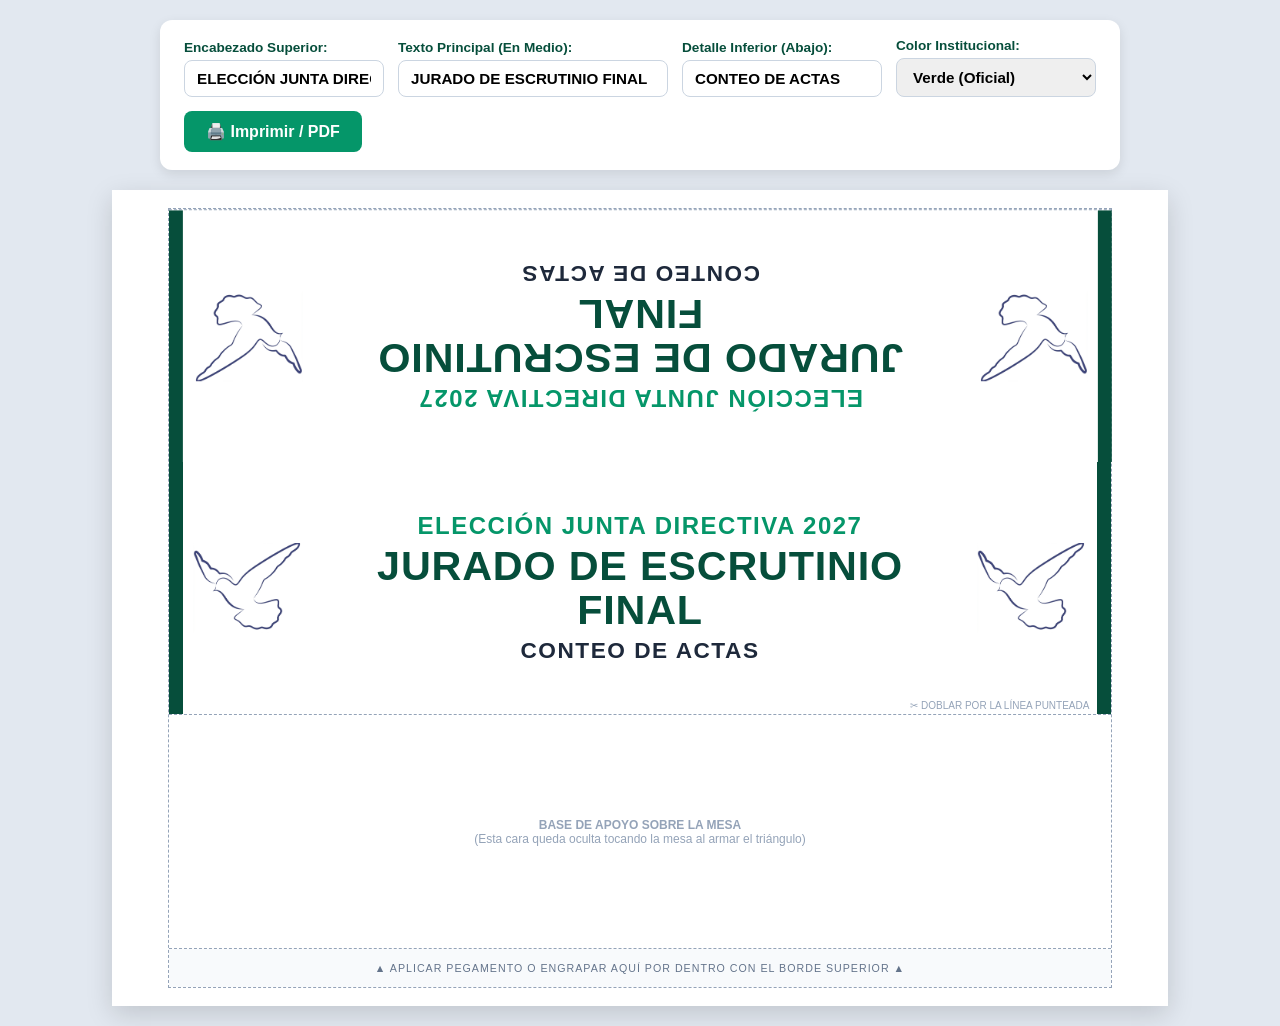
<file: hablador-mesa.html>
<!DOCTYPE html>
<html lang="es">
<head>
    <meta charset="UTF-8">
    <title>Hablador Triangular de Mesa - Jurado de Escrutinio Final</title>
    <style>
        * {
            box-sizing: border-box;
            margin: 0;
            padding: 0;
            font-family: 'Segoe UI', Tahoma, Geneva, Verdana, sans-serif;
        }

        body {
            background: #e2e8f0;
            padding: 20px;
            display: flex;
            flex-direction: column;
            align-items: center;
        }

        /* Panel de control (no sale al imprimir) */
        .controles {
            background: white;
            padding: 18px 24px;
            border-radius: 12px;
            box-shadow: 0 4px 12px rgba(0,0,0,0.1);
            margin-bottom: 20px;
            width: 100%;
            max-width: 960px;
            display: flex;
            flex-wrap: wrap;
            gap: 14px;
            align-items: flex-end;
        }

        .campo {
            display: flex;
            flex-direction: column;
            gap: 5px;
            flex: 1;
            min-width: 200px;
        }

        .campo label {
            font-size: 0.85rem;
            font-weight: 700;
            color: #064e3b;
        }

        .campo input, .campo select {
            padding: 9px 12px;
            border: 1.5px solid #cbd5e1;
            border-radius: 8px;
            font-size: 0.95rem;
            font-weight: 600;
        }

        .btn-imprimir {
            background: #059669;
            color: white;
            border: none;
            padding: 11px 22px;
            border-radius: 8px;
            font-weight: 800;
            font-size: 1rem;
            cursor: pointer;
        }

        .btn-imprimir:hover {
            background: #047857;
        }

        /* Hoja tamaño Carta Horizontal */
        .hoja-carta {
            width: 27.94cm;
            height: 21.59cm;
            background: white;
            padding: 0.3cm 1.4cm;
            box-shadow: 0 8px 25px rgba(0,0,0,0.15);
            display: flex;
            flex-direction: column;
            justify-content: center;
            align-items: center;
        }

        /* Plantilla del Triángulo (3 caras de 6.7 cm) */
        .plantilla-triangulo {
            width: 25cm;
            border: 1.5px dashed #94a3b8;
        }

        .cara {
            width: 100%;
            height: 6.7cm;
            border-bottom: 1.5px dashed #94a3b8;
            display: flex;
            align-items: center;
            justify-content: space-between;
            padding: 0 24px;
            position: relative;
            overflow: hidden;
        }

        /* Cara trasera invertida para lectura doble cara */
        .cara-invertida {
            transform: rotate(180deg);
        }

        /* Franja lateral decorativa estilo institucional */
        .cara::before {
            content: "";
            position: absolute;
            left: 0;
            top: 0;
            bottom: 0;
            width: 14px;
            background: var(--color-tema, #064e3b);
        }

        .cara::after {
            content: "";
            position: absolute;
            right: 0;
            top: 0;
            bottom: 0;
            width: 14px;
            background: var(--color-tema, #064e3b);
        }

        .logo-box {
            width: 110px;
            height: 110px;
            display: flex;
            align-items: center;
            justify-content: center;
            flex-shrink: 0;
        }

        .logo-box img {
            max-width: 100%;
            max-height: 100%;
            object-fit: contain;
        }

        .texto-central {
            text-align: center;
            flex: 1;
            padding: 0 12px;
            display: flex;
            flex-direction: column;
            justify-content: center;
            gap: 6px;
        }

        /* LOS 3 TEXTOS AMPLIADOS RESPETANDO EL DOBLEZ DEL TRIÁNGULO */
        .subtitulo-top {
            font-size: 18pt;
            font-weight: 800;
            letter-spacing: 1.5px;
            text-transform: uppercase;
            color: var(--color-acento, #059669);
            line-height: 1.1;
        }

        .titulo-principal {
            font-size: 31pt;
            font-weight: 900;
            letter-spacing: 0.8px;
            text-transform: uppercase;
            color: var(--color-tema, #064e3b);
            line-height: 1.05;
        }

        .subtitulo-bottom {
            font-size: 17pt;
            font-weight: 800;
            color: #1e293b;
            letter-spacing: 1.5px;
            text-transform: uppercase;
            line-height: 1.1;
        }

        .marca-doblez {
            position: absolute;
            right: 22px;
            bottom: 3px;
            font-size: 7.5pt;
            color: #94a3b8;
            text-transform: uppercase;
        }

        /* Base inferior + Pestaña de pegado */
        .cara-base {
            width: 100%;
            height: 6.2cm;
            display: flex;
            flex-direction: column;
            align-items: center;
            justify-content: center;
            color: #94a3b8;
            font-size: 9pt;
            text-align: center;
            border-bottom: 1.5px dashed #94a3b8;
        }

        .pestana-pegar {
            width: 100%;
            height: 1cm;
            background: #f8fafc;
            display: flex;
            align-items: center;
            justify-content: center;
            font-size: 8pt;
            color: #64748b;
            letter-spacing: 1px;
            text-transform: uppercase;
        }

        @media print {
            @page {
                size: letter landscape;
                margin: 0;
            }
            body {
                background: white;
                padding: 0;
                -webkit-print-color-adjust: exact !important;
                print-color-adjust: exact !important;
            }
            .controles {
                display: none !important;
            }
            .hoja-carta {
                box-shadow: none;
                width: 100%;
                height: 100vh;
            }
        }
    </style>
</head>
<body>

    <div class="controles">
        <div class="campo">
            <label>Encabezado Superior:</label>
            <input type="text" id="input-sub-top" value="ELECCIÓN JUNTA DIRECTIVA 2027" oninput="actualizarTexto()">
        </div>
        <div class="campo" style="flex: 1.4;">
            <label>Texto Principal (En Medio):</label>
            <input type="text" id="input-titulo" value="JURADO DE ESCRUTINIO FINAL" oninput="actualizarTexto()">
        </div>
        <div class="campo">
            <label>Detalle Inferior (Abajo):</label>
            <input type="text" id="input-sub-bot" value="CONTEO DE ACTAS" oninput="actualizarTexto()">
        </div>
        <div class="campo" style="max-width: 180px;">
            <label>Color Institucional:</label>
            <select id="select-color" onchange="cambiarColor()">
                <option value="verde" selected>Verde (Oficial)</option>
                <option value="azul">Azul Marino</option>
                <option value="dorado">Negro / Dorado</option>
            </select>
        </div>
        <button class="btn-imprimir" onclick="window.print()">🖨️ Imprimir / PDF</button>
    </div>

    <div class="hoja-carta">
        <div class="plantilla-triangulo" id="plantilla">
            
            <!-- CARA TRASERA (INVERTIDA PARA QUE SE LEA DESDE ATRÁS DE LA MESA) -->
            <div class="cara cara-invertida">
                <div class="logo-box">
                    <img src="img/logo.png (2).jpg" alt="Logo" onerror="this.style.display='none'">
                </div>
                <div class="texto-central">
                    <div class="subtitulo-top lbl-top">ELECCIÓN JUNTA DIRECTIVA 2027</div>
                    <div class="titulo-principal lbl-main">JURADO DE ESCRUTINIO FINAL</div>
                    <div class="subtitulo-bottom lbl-bot">CONTEO DE ACTAS</div>
                </div>
                <div class="logo-box">
                    <img src="img/logo.png (2).jpg" alt="Logo" onerror="this.style.display='none'">
                </div>
            </div>

            <!-- CARA FRONTAL -->
            <div class="cara">
                <div class="logo-box">
                    <img src="img/logo.png (2).jpg" alt="Logo" onerror="this.style.display='none'">
                </div>
                <div class="texto-central">
                    <div class="subtitulo-top lbl-top">ELECCIÓN JUNTA DIRECTIVA 2027</div>
                    <div class="titulo-principal lbl-main">JURADO DE ESCRUTINIO FINAL</div>
                    <div class="subtitulo-bottom lbl-bot">CONTEO DE ACTAS</div>
                </div>
                <div class="logo-box">
                    <img src="img/logo.png (2).jpg" alt="Logo" onerror="this.style.display='none'">
                </div>
                <span class="marca-doblez">✂ Doblar por la línea punteada</span>
            </div>

            <!-- BASE QUE APOYA EN LA MESA -->
            <div class="cara-base">
                <strong>BASE DE APOYO SOBRE LA MESA</strong>
                <span>(Esta cara queda oculta tocando la mesa al armar el triángulo)</span>
            </div>

            <!-- PESTAÑA PARA PEGAR O ENGRAPAR -->
            <div class="pestana-pegar">
                ▲ Aplicar pegamento o engrapar aquí por dentro con el borde superior ▲
            </div>

        </div>
    </div>

    <script>
        function actualizarTexto() {
            const titulo = document.getElementById('input-titulo').value || ' ';
            const top = document.getElementById('input-sub-top').value || ' ';
            const bot = document.getElementById('input-sub-bot').value || ' ';

            document.querySelectorAll('.lbl-main').forEach(el => el.innerText = titulo);
            document.querySelectorAll('.lbl-top').forEach(el => el.innerText = top);
            document.querySelectorAll('.lbl-bot').forEach(el => el.innerText = bot);
        }

        function cambiarColor() {
            const tema = document.getElementById('select-color').value;
            const root = document.documentElement;
            if (tema === 'verde') {
                root.style.setProperty('--color-tema', '#064e3b');
                root.style.setProperty('--color-acento', '#059669');
            } else if (tema === 'azul') {
                root.style.setProperty('--color-tema', '#1e3a8a');
                root.style.setProperty('--color-acento', '#1d4ed8');
            } else {
                root.style.setProperty('--color-tema', '#1e293b');
                root.style.setProperty('--color-acento', '#b45309');
            }
        }
    </script>

</body>
</html>
</file>
